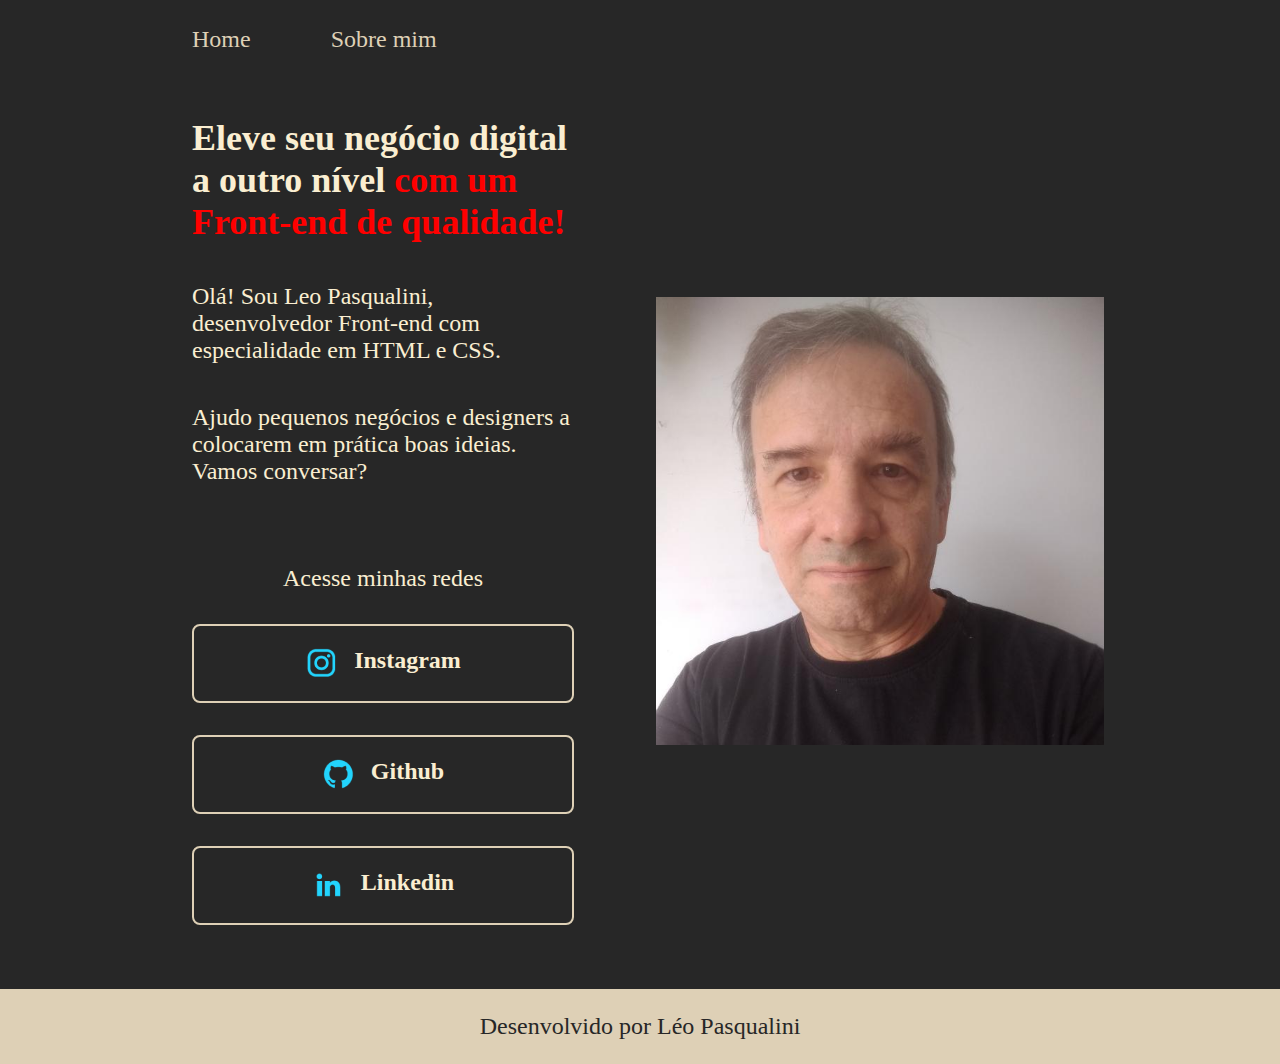
<file: index.html>
<!DOCTYPE html>
<html lang="en">
<head>
    <meta charset="UTF-8">
    <meta name="viewport" content="width=device-width, initial-scale=1.0">
    <title>Portfólio</title>
    <link rel="stylesheet" href="Styles/style.css">
</head>
<body>
    <header class="cabecalho">
        <nav class="cabecalho__menu">
            <a class="cabecalho__menu__link" href="index.html">Home</a>
            <a class="cabecalho__menu__link" href="about.html">Sobre mim</a>
        </nav>
    </header>
    <main class="apresentacao">
        <section class="apresentacao__conteudo">
            <h1 class="apresentacao__conteudo__titulo">Eleve seu negócio digital a outro nível <strong class="titulo-destaque">com um Front-end de qualidade!</strong></h1> 
            <p class="apresentacao__conteudo__texto">Olá! Sou Leo Pasqualini, desenvolvedor Front-end com especialidade em HTML e CSS.</p>
            <p class="apresentacao__conteudo__texto">Ajudo pequenos negócios e designers a colocarem em prática boas ideias. Vamos conversar?</p>
            <p></p>
            <div class="apresentacao__links">
                <h2 class="apresentacao__links__subtitulos">Acesse minhas redes</h2>
                <a class="apresentacao__links__navegacao" href="https://www.instagram.com/leopasov">
                    <img src="./assets/instagram.png">
                    Instagram
                </a>
                <a class="apresentacao__links__navegacao" href="https://www.github.com/LeoPasq"> 
                    <img src="./assets/github.png">
                    Github
                </a>
                <a class="apresentacao__links__navegacao" href="https://www.linkedin.com/in/leo-pasqualini-de-andrade-b33b03133/"> 
                    <img src="./assets/linkedin.png">
                    Linkedin
                </a>
            </div>
        </section>
        <img class="apresentacao__imagem" src="./assets/Leo_Pasqualini_Andrade.jpg" alt="minha imagem">
    </main>
<footer class="rodape">
    <p> Desenvolvido por Léo Pasqualini</p>
</footer>
</body>
</html>
</file>
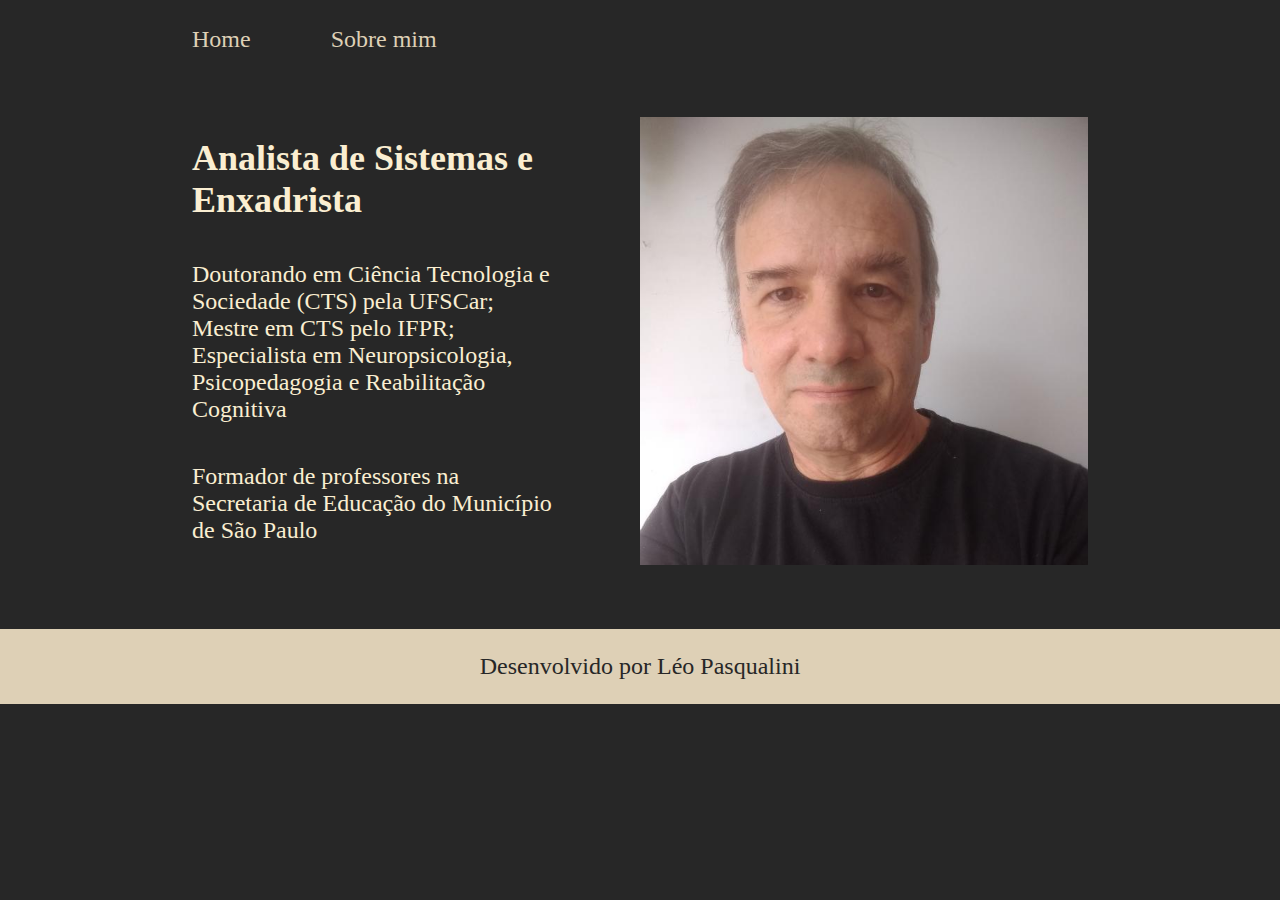
<file: about.html>
<!DOCTYPE html>
<html lang="pt-br">
<head>
    <meta charset="UTF-8">
    <meta name="viewport" content="width=device-width, initial-scale=1.0">
    <title>Sobre mim</title>
    <link rel="stylesheet" href="Styles/style.css">
</head>
<body>
    <header class="cabecalho">
        <nav class="cabecalho__menu">
            <a class="cabecalho__menu__link" href="index.html">Home</a>
            <a class="cabecalho__menu__link" href="about.html">Sobre mim</a>
        </nav>
    </header>

<main class="apresentacao">

    <section class="apresentacao__conteudo">
        <h1 class="apresentacao__conteudo__titulo">Analista de Sistemas e Enxadrista</h1>
        <p class="apresentacao__conteudo__texto">Doutorando em Ciência Tecnologia e Sociedade (CTS) pela UFSCar; Mestre em CTS pelo IFPR; Especialista em Neuropsicologia, Psicopedagogia e Reabilitação Cognitiva</p>
        <p class="apresentacao__conteudo__texto">Formador de professores na Secretaria de Educação do Município de São Paulo</p>
    </section>
    <img class="apresentacao__imagem" src="./assets/Leo_Pasqualini_Andrade.jpg" alt="minha imagem">
</main>

<footer class="rodape">
    <p> Desenvolvido por Léo Pasqualini</p>
</footer>

</body>
</html>
</file>
<file: Styles/style.css>
@import url('https://fonts.googleapis.com/css2?family=krona+One&family=Montserrat&display=swap');

:root {
    --cor-primaria: #272727;
    --cor-secundaria: #FAEED1;
    --corterciaria: #DED0B6;
    --corhover: #B2A59B;

    --fonte-prinaria: 'Krona One' sans-serif;
    --fonte-secundaria: 'Monteserrat' sans-serif;
}

* {
    margin: 0;
    padding: 0;
}

body {
    /* height: 100vh; */
    box-sizing: border-box;
    background-color: var(--cor-primaria);
    color: var(--cor-secundaria);
 }

.cabecalho {
    padding: 2% 0% 0% 15%;
}

.cabecalho__menu {
    display: flex;
    gap: 80px;
}

.cabecalho__menu__link {
    font-family: var(--fonte-secundaria);
    font-size: 24px;
    font-weight: 600px;
    color: var(--corterciaria);
    text-decoration: none;
}

.apresentacao {
    padding:  5% 15%;
    display: flex;
    align-items: center;
    justify-content: space-between;
    gap: 82px;
}

.apresentacao__conteudo {
    width: 50%;
    display: flex;
    flex-direction: column;
    align-items: center;
    gap: 40px;
}

.apresentacao__conteudo__titulo {
    font-size: 2.25rem;
    font-family: var(--fonte-prinaria);
}

.titulo-destaque {
    color: red;
}

h1 {
    font-weight: bold;
}

span {
    color: var(--corterciaria);
    border: 1px solid #22D4FD;
    padding: 10px;
}

.apresentacao__conteudo__texto {
    font-size: 1.5rem;
    font-family: var(--fonte-secundaria);
}

.apresentacao__links {
    display: flex;
    flex-direction: column;
    justify-content: space-between;
    align-items: center;
    gap: 32px;
}

.apresentacao__links__subtitulos {
    font-family: var(--fonte-prinaria);
    font-weight: 400;
    font-size: 1.5rem;
}

.apresentacao__links__navegacao {
    /* background-color: blueviolet; */
    display: flex;
    justify-content: center;
    gap: 16px;
    border: 2px solid var(--corterciaria);
    width: 378px;
    text-align: center;
    border-radius: 8px;
    font-size: 1.5rem;
    font-weight: 600;
    padding: 21.5px 0;
    text-decoration: none;
    color: var(--cor-secundaria);
    font-family: var(--fonte-secundaria);
}

.apresentacao__links__navegacao:hover {
    background-color: var(--corhover);
}

.apresentacao__imagem {
    width: 50%;
}

.rodape {
    padding: 24px;
    color: var(--cor-primaria);
    background-color: var(--corterciaria);
    text-align: center;
    font-family: var(--fonte-secundaria);
    font-size: 1.5rem;
    font-weight: 400;
}

@media (max-width: 1200px) {
    .cabecalho {
        padding: 10%;
    }
    .cabecalho__menu {
        justify-content: center;
    }
    .apresentacao {
        flex-direction: column-reverse;
        padding: 5%;
    }
    .apresentacao__conteudo {
        width: auto;
    }
}
</file>
